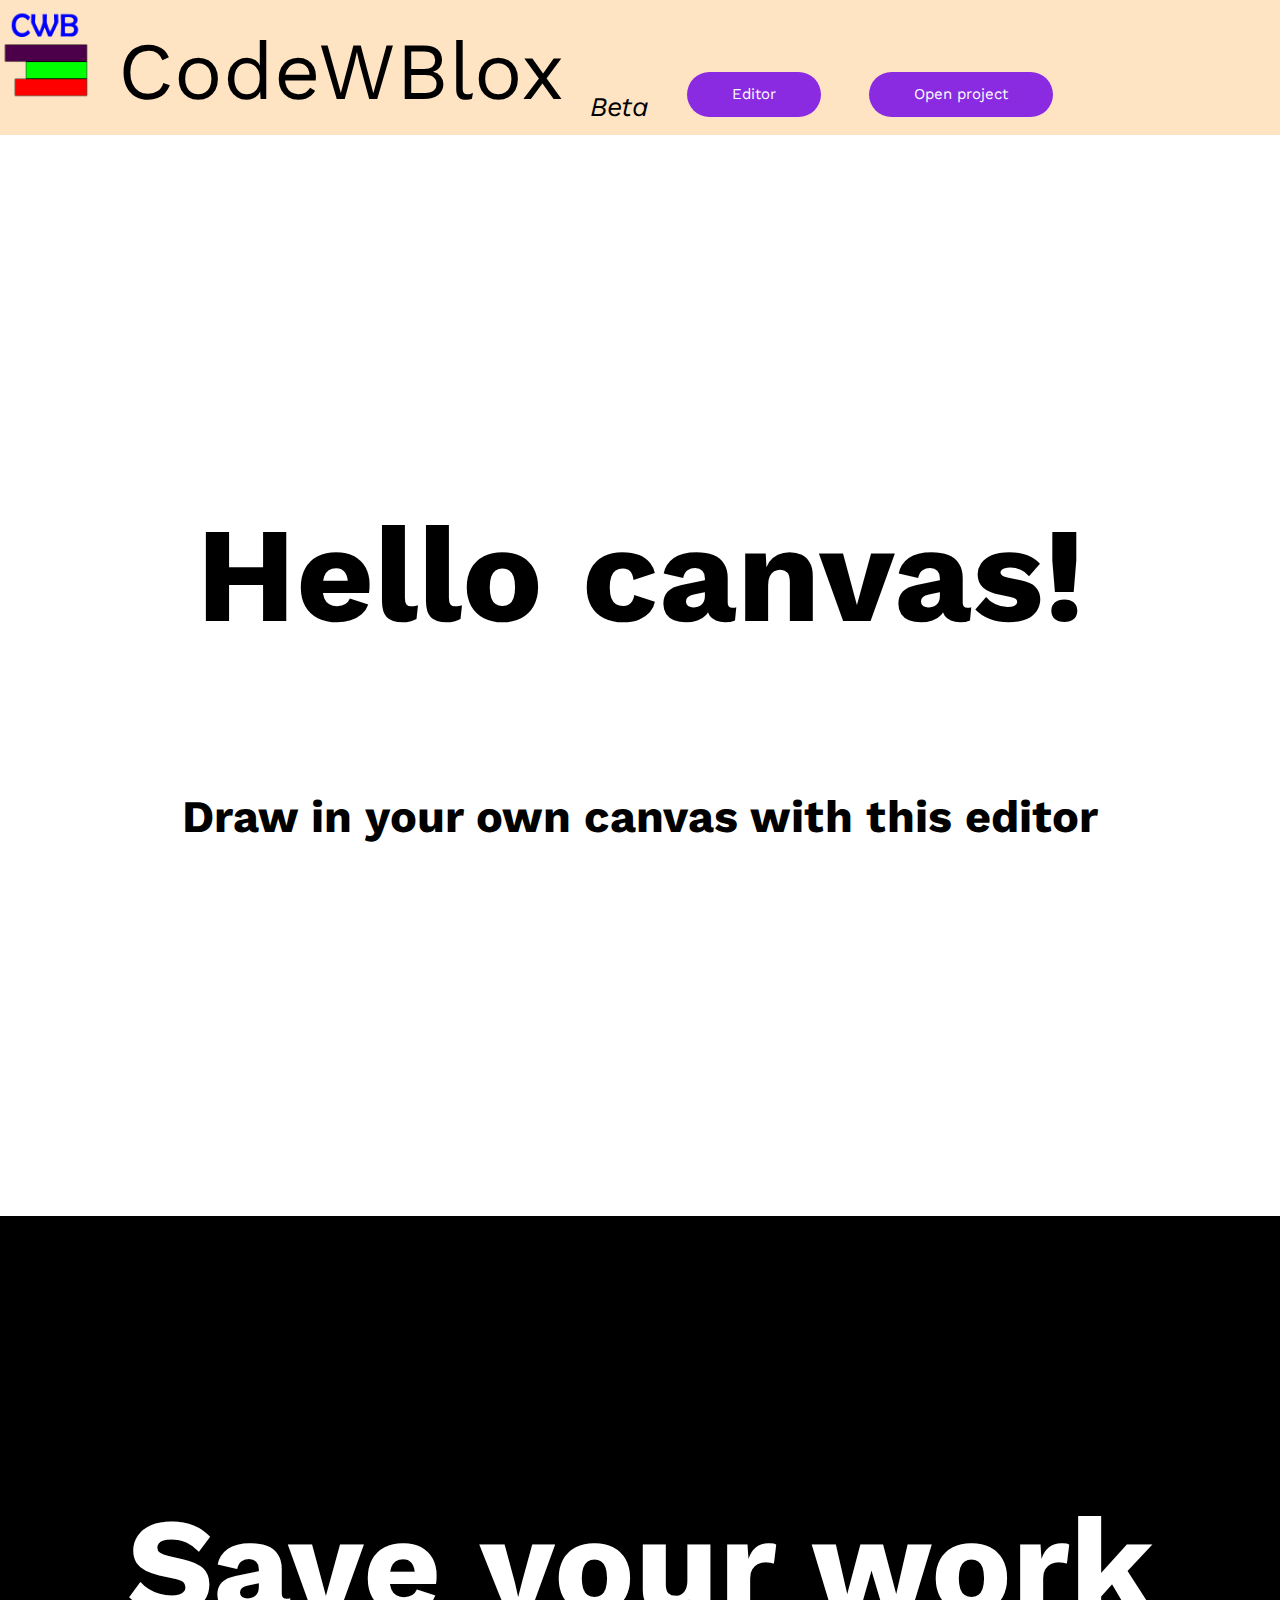
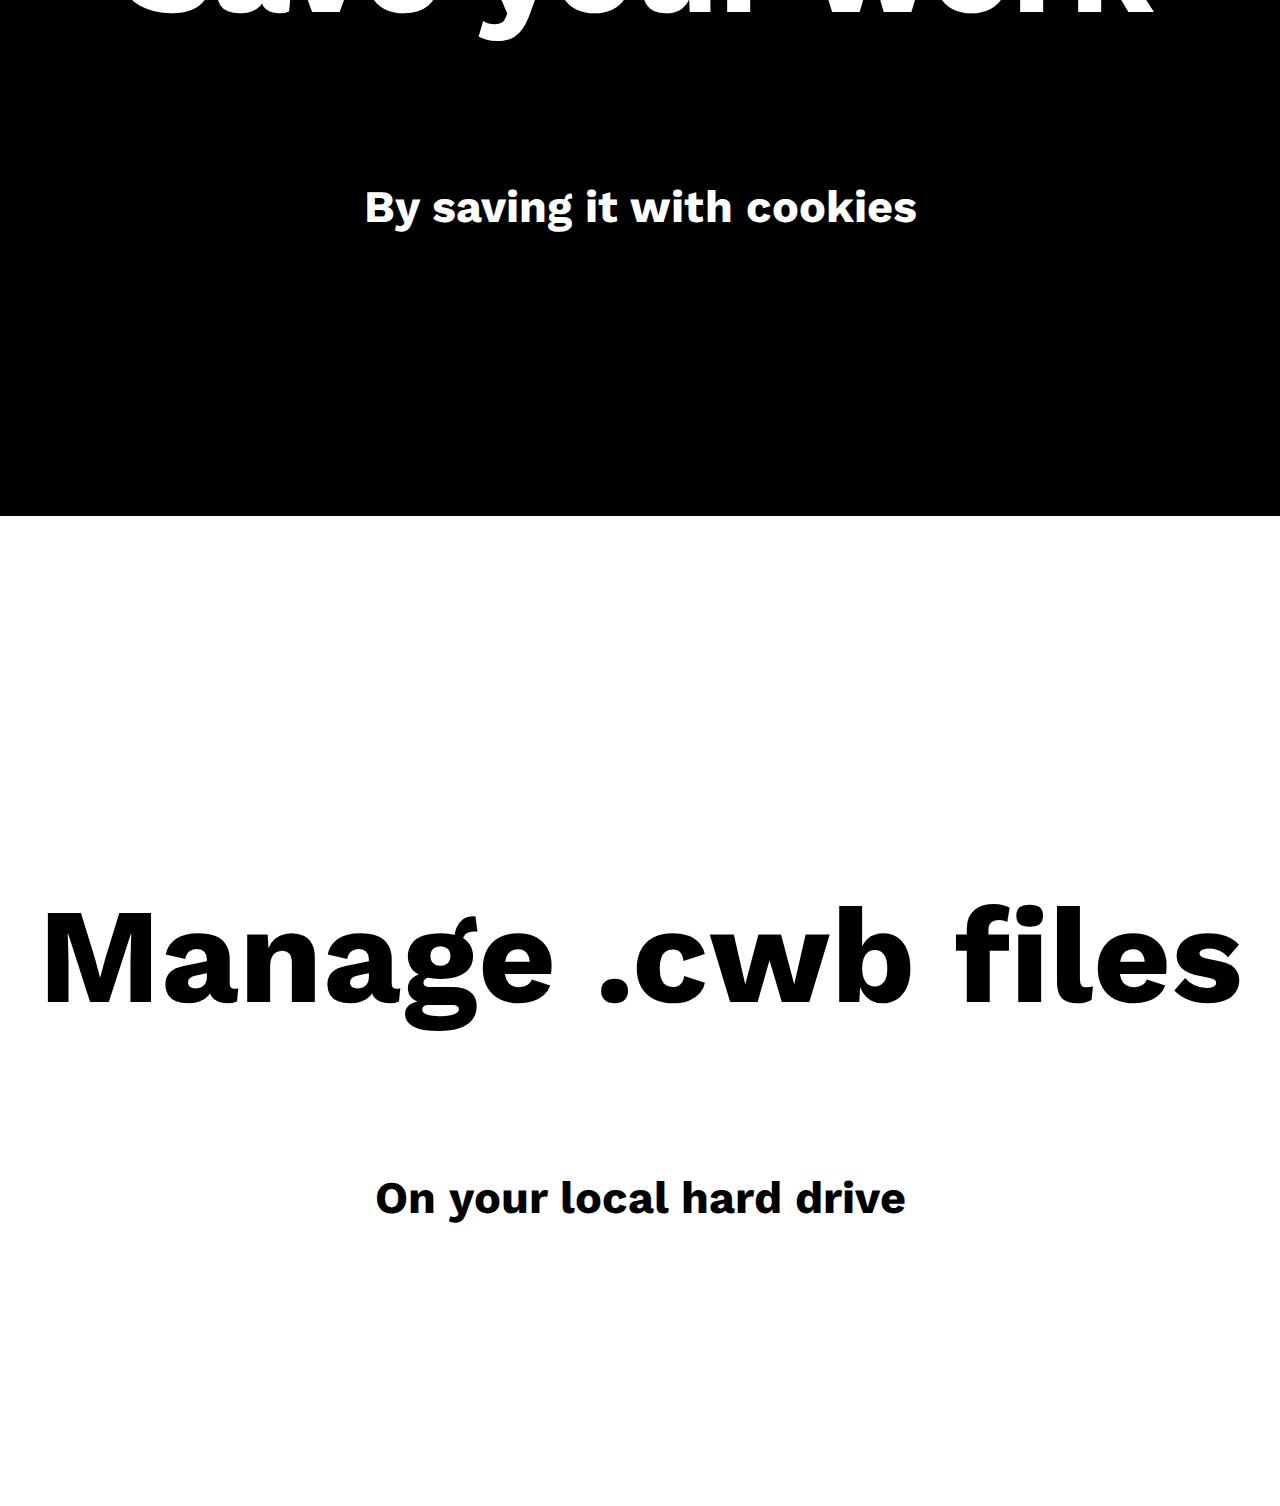
<file: index.html>
<!DOCTYPE html>
<html>
<head>
	<meta charset="utf-8">
	<meta name="viewport" content="width=device-width, initial-scale=1">
	<title>CodeWBlox - Draw on canvas!</title>
	<link rel="icon" type="image/png" href="assets/codewblox-logo.png">
	<link rel="stylesheet" type="text/css" href="assets/style.css">
	<link rel="stylesheet" type="text/css" href="home.css">
</head>
<body>
	<div id="top">
		<a href="../index.html">
			<img src="assets/codewblox-logo.png" id="logo">
			CodeWBlox
			<sub>Beta</sub>
		</a>
		<a href="editor"><button>Editor</button></a>
		<a href="open-project"><button>Open project</button></a>
	</div>
	<div class="big">
		<h1>Hello canvas!</h1>
		<a href="editor"><h2>Draw in your own canvas with this editor</h2></a>
	</div>
	<div class="big">
		<h1>Save your work</h1>
		<a href="open-project"><h2>By saving it with cookies</h2></a>
	</div>
	<div class="big">
		<h1>Manage .cwb files</h1>
		<h2>On your local hard drive</h2>
	</div>
</body>
</html>
</file>
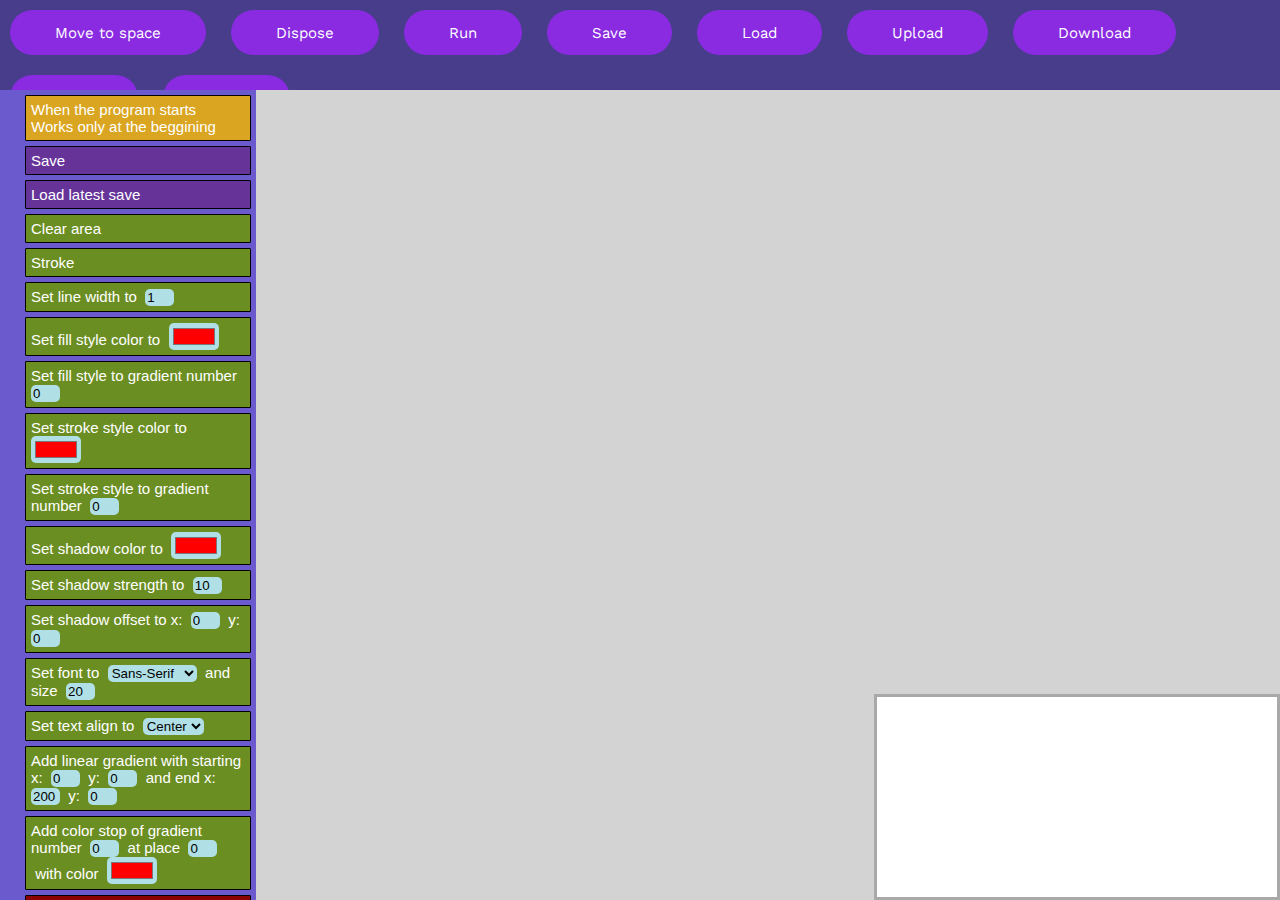
<file: editor/index.html>
<!DOCTYPE html>
<html>
<head>
	<meta charset="utf-8">
	<meta name="viewport" content="width=device-width, initial-scale=1">
	<title>CodeWBlox Editor</title>
	<link rel="stylesheet" type="text/css" href="editor.css">
	<link rel="stylesheet" type="text/css" href="../assets/style.css">
	<script type="text/javascript" src="editor.js"></script>
	<script type="text/javascript" src="../assets/lib.js"></script>
	<link rel="icon" type="image/png" href="../assets/codewblox-logo.png">
</head>
<body>
	<div id="toolbar">
		<button onclick="moveBlockToSpace()">Move to space</button>
		<button onclick="disposeBlock()">Dispose</button>
		<button onclick="runProgram()">Run</button>
		<button onclick="saveCode()">Save</button>
		<button onclick="loadCode()">Load</button>
		<button onclick="uploadCode()">Upload</button>
		<button onclick="downloadCode()">Download</button>
		<button onclick="undoChanges()">Undo</button>
		<button onclick="redoChanges()">Redo</button>
	</div>
	<div id="blocks"></div>
	<div id="space"></div>
	<canvas id="preview" draggable ondblclick="this.requestFullscreen()"></canvas>
	<span id="unsavedChanges">Unsaved changes</span>
</body>
<templates name="blocks">
	<!-- events -->
	<template>
		<div class="block event" name="start">
			When the program starts<br>Works only at the beggining
		</div>
	</template>
	<!-- save-load blocks-->
	<template>
		<div class="block save-load" code="canvas.save();">
			Save
		</div>
	</template>
	<template>
		<div class="block save-load" code="canvas.restore();">
			Load latest save
		</div>
	</template>
	<!-- canvas related blocks -->
	<template>
		<div class="block canvas" code="canvas.clearRect(0, 0, 10000, 10000);">
			Clear area
		</div>
	</template>
	<template>
		<div class="block canvas" code="canvas.stroke();">
			Stroke
		</div>
	</template>
	<template>
		<div class="block canvas" code="canvas.lineWidth = valueOfNum('width')">
			Set line width to&nbsp;
			<input type="number" name="number" step="any" value="1">
		</div>
	</template>
	<template>
		<div class="block canvas" code="canvas.fillStyle = valueOf('color');">
			Set fill style color to&nbsp;
			<input type="color" name="color" value="#FF0000">
		</div>
	</template>
	<template>
		<div class="block canvas" code="canvas.fillStyle = gradients[valueOfNum('gradientIndex')];">
			Set fill style to gradient number&nbsp;
			<input type="number" name="gradientIndex" step="1" min="0" value="0">
		</div>
	</template>
	<template>
		<div class="block canvas" code="canvas.strokeStyle = valueOf('color');">
			Set stroke style color to&nbsp;
			<input type="color" name="color" value="#FF0000">
		</div>
	</template>
	<template>
		<div class="block canvas" code="canvas.strokeStyle = gradients[valueOfNum('gradientIndex')];">
			Set stroke style to gradient number&nbsp;
			<input type="number" name="gradientIndex" step="1" min="0" value="0">
		</div>
	</template>
	<template>
		<div class="block canvas" code="canvas.shadowColor = valueOf('color');">
			Set shadow color to&nbsp;
			<input type="color" name="color" value="#FF0000">
		</div>
	</template>
	<template>
		<div class="block canvas" code="canvas.shadowBlur = valueOfNum('strength');">
			Set shadow strength to&nbsp;
			<input type="number" name="strength" value="10" min="0" step="any">
		</div>
	</template>
	<template>
		<div class="block canvas" code="canvas.shadowOffsetX = valueOfNum('x'); canvas.shadowOffsetY = valueOfNum('y');">
			Set shadow offset to x:&nbsp;
			<input type="number" name="x" value="0" step="any">
			&nbsp;y:&nbsp;
			<input type="number" name="y" value="0" step="any">
		</div>
	</template>
	<template>
		<div class="block canvas" code="canvas.font = valueOfNum('size') + 'px ' + valueOfSelect('font');">
			Set font to&nbsp;
			<select name="font">
				<option>Sans-Serif</option>
				<option>Serif</option>
				<option>Monospace</option>
				<option>Courier</option>
				<option>Fantasy</option>
				<option>Cursive</option>
			</select>
			&nbsp;and size&nbsp;
			<input type="number" name="size" step="any" min="0" value="20">
		</div>
	</template>
	<template>
		<div class="block canvas" code="canvas.textAlign = valueOfSelect('textAlign');">
			Set text align to&nbsp;
			<select name="textAlign">
				<option value="left">Left</option>
				<option value="center" selected>Center</option>
				<option value="right">Right</option>
				<option value="justify">Justify</option>
			</select>
		</div>
	</template>
	<template>
		<div class="block canvas" code="gradients.push(canvas.createLinearGradient(
			valueOfNum('startX'),
			valueOfNum('startY'),
			valueOfNum('endX'),
			valueOfNum('endY')));">
			Add linear gradient with starting x:&nbsp;
			<input type="number" name="startX" step="any" value="0">
			&nbsp;y:&nbsp;
			<input type="number" name="startY" step="any" value="0">
			&nbsp;and end x:&nbsp;
			<input type="number" name="endX" step="any" value="200">
			&nbsp;y:&nbsp;
			<input type="number" name="endY" step="any" value="0">
		</div>
	</template>
	<template>
		<div class="block canvas" code="gradients[valueOfNum('gradientIndex')].addColorStop(valueOfNum('place'), valueOf('color'));">
			Add color stop of gradient number&nbsp;
			<input type="number" name="gradientIndex" step="1" min="0" value="0">
			&nbsp;at place&nbsp;
			<input type="number" name="place" step="any" min="0" max="1" value="0">
			&nbsp;with color&nbsp;
			<input type="color" name="color" value="#FF0000">
		</div>
	</template>
	<!-- draw related blocks -->
	<template>
		<div class="block draw" code="canvas.moveTo(valueOfNum('x'), valueOfNum('y'));">
			Set drawing point to x:&nbsp;
			<input type="number" name="x" step="any" value="0">
			&nbsp;y:&nbsp;
			<input type="number" name="y" step="any" value="0">
		</div>
	</template>
	<template>
		<div class="block draw" code="canvas.lineTo(valueOfNum('x'), valueOfNum('y'));">
			Draw a line to x:&nbsp;
			<input type="number" name="x" step="any" value="100">
			&nbsp;y:&nbsp;
			<input type="number" name="y" step="any" value="100">
		</div>
	</template>
	<template>
		<div class="block draw" code="canvas.fillRect(valueOfNum('x'), valueOfNum('y'), valueOfNum('w'), valueOfNum('h'));">
			Fill rectangle from x:&nbsp;
			<input type="number" name="x" step="any" value="0">
			&nbsp;y:&nbsp;
			<input type="number" name="y" step="any" value="0">
			&nbsp;width:&nbsp;
			<input type="number" name="w" step="any" value="100">
			&nbsp;height:&nbsp;
			<input type="number" name="h" step="any" value="100">
		</div>
	</template>
	<template>
		<div class="block draw" code="canvas.strokeRect(valueOfNum('x'), valueOfNum('y'), valueOfNum('w'), valueOfNum('h'));">
			Carve rectangle from x:&nbsp;
			<input type="number" name="x" step="any" value="0">
			&nbsp;y:&nbsp;
			<input type="number" name="y" step="any" value="0">
			&nbsp;width:&nbsp;
			<input type="number" name="w" step="any" value="100">
			&nbsp;height:&nbsp;
			<input type="number" name="h" step="any" value="100">
		</div>
	</template>
	<template>
		<div class="block draw" code="canvas.arc(valueOfNum('x'), valueOfNum('y'), valueOfNum('radius'), 0, 2 * Math.PI);">
			Draw a circle on x:&nbsp;
			<input type="number" name="x" step="any" value="100">
			&nbsp;y:&nbsp;
			<input type="number" name="y" step="any" value="100">
			&nbsp;with radius&nbsp;
			<input type="number" name="radius" step="any" value="50">
		</div>
	</template>
	<template>
		<div class="block draw" code="canvas.strokeText(valueOf('text'), valueOfNum('x'), valueOfNum('y'));">
			Carve text at x:&nbsp;
			<input type="number" name="x" value="10" step="any">
			&nbsp;y:&nbsp;
			<input type="number" name="y" value="50" step="any">
			&nbsp;text:&nbsp;
			<input type="text" name="text" value="Hello world!">
		</div>
	</template>
	<template>
		<div class="block draw" code="canvas.fillText(valueOf('text'), valueOfNum('x'), valueOfNum('y'));">
			Fill text at x:&nbsp;
			<input type="number" name="x" value="10" step="any">
			&nbsp;y:&nbsp;
			<input type="number" name="y" value="50" step="any">
			&nbsp;text:&nbsp;
			<input type="text" name="text" value="Hello world!">
		</div>
	</template>
	<template>
		<div class="block draw" code="
			var image = document.createElement('img');
			image.src = valueOf('image');
			image.width = valueOfNum('w');
			image.height = valueOfNum('h');
			canvas.drawImage(image, valueOfNum('x'), valueOfNum('y'));
		">
			Paste image with url:&nbsp;
			<input type="url" name="image" placeholder="https://example.com/image.png">
			&nbsp;width:&nbsp;
			<input type="number" name="w" step="any" min="0" value="100">
			&nbsp;height:&nbsp;
			<input type="number" name="h" step="any" min="0" value="100">
			&nbsp;x:&nbsp;
			<input type="number" name="x" step="any" min="0" value="100">
			&nbsp;y:&nbsp;
			<input type="number" name="y" step="any" min="0" value="100">
		</div>
	</template>
	<!-- program flow blocks -->
	<template>
		<div class="block flow" code="setTimeout(function(){runSnippet(thisBlock);}, valueOfNum('seconds') * 1000);">
			Wait&nbsp;
			<input type="number" name="seconds" step="any" value="1">
			&nbsp;seconds to do:
		</div>
	</template>
	<template>
		<div class="block flow" code="intervals.push(setInterval(function(){runSnippet(thisBlock);}, valueOfNum('seconds') * 1000));">
			Add interval:
			<br>
			Every&nbsp;
			<input type="number" name="seconds" step="any" value="1">
			&nbsp;seconds do:
		</div>
	</template>
	<template>
		<div class="block flow" code="while (intervals.length > 0) {clearInterval(intervals[0]); intervals.unshift();}">
			Clear all intervals
		</div>
	</template>
</templates>
</html>
</file>
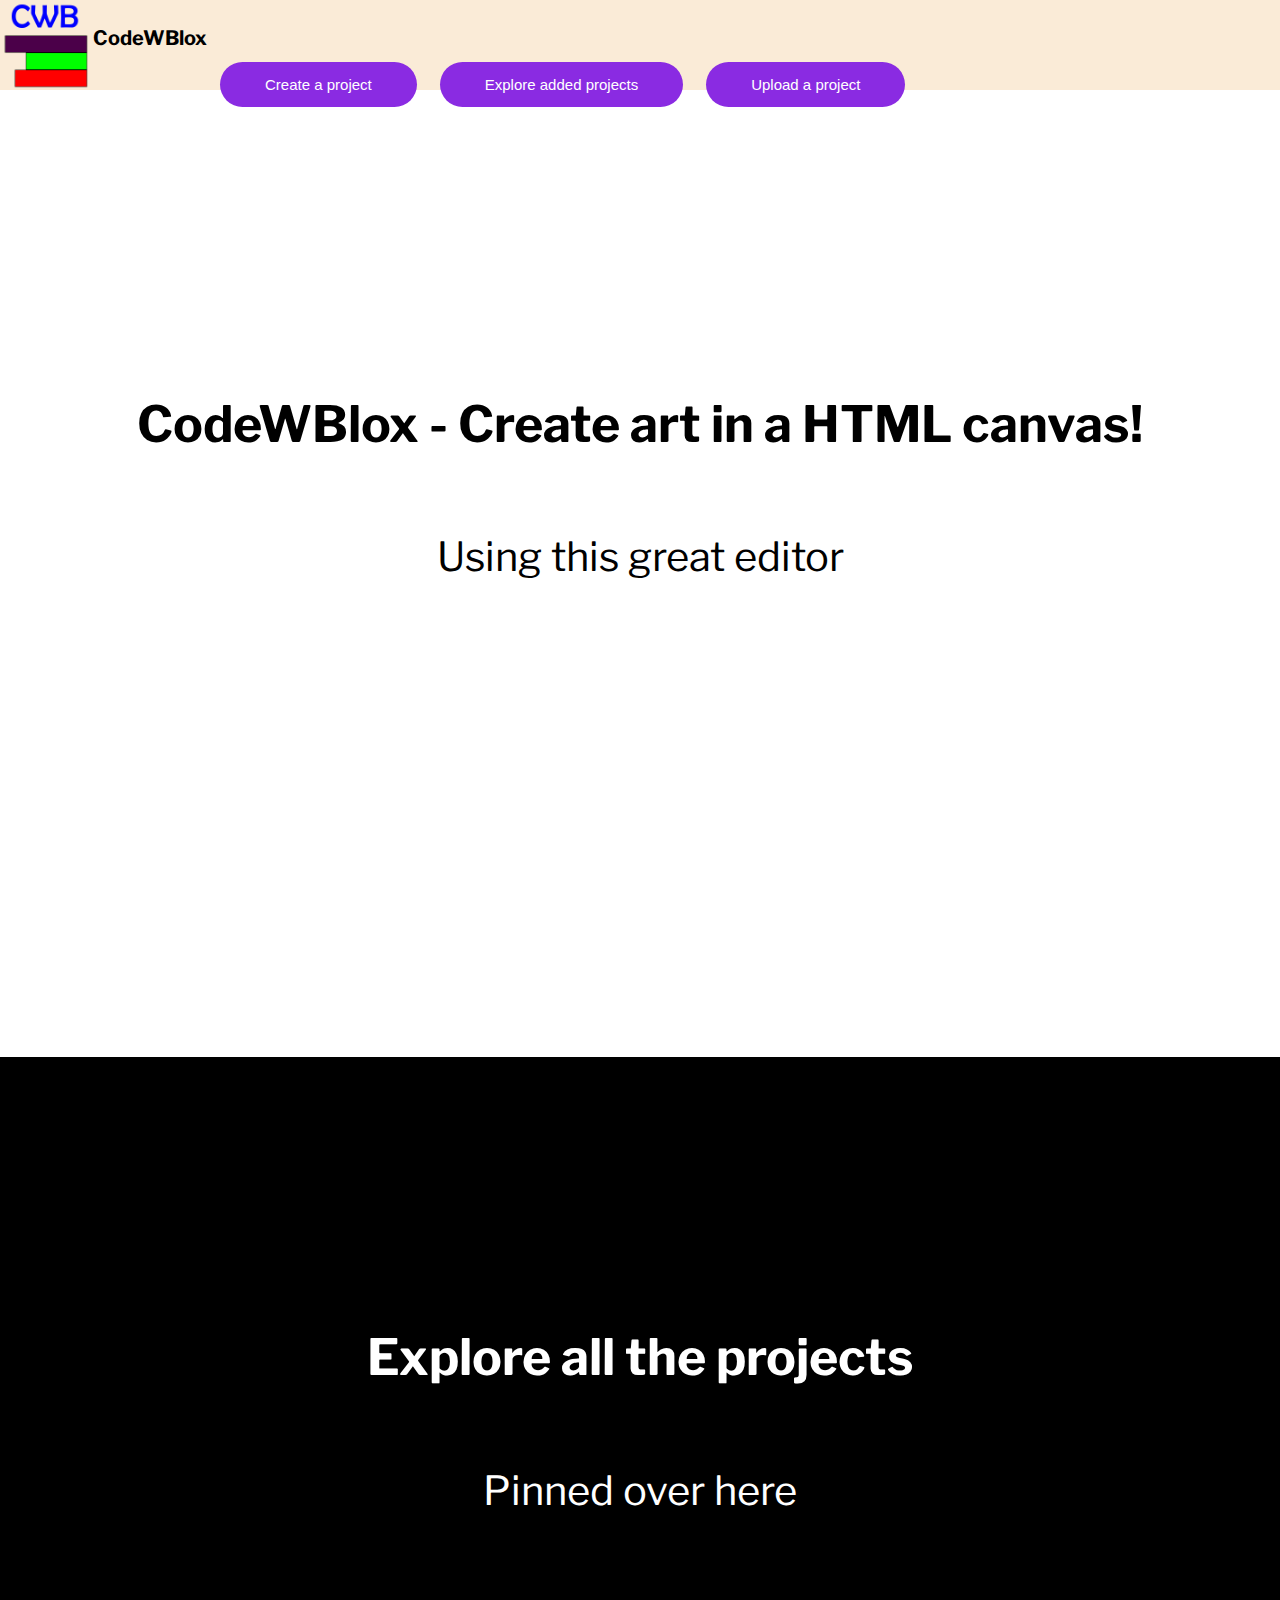
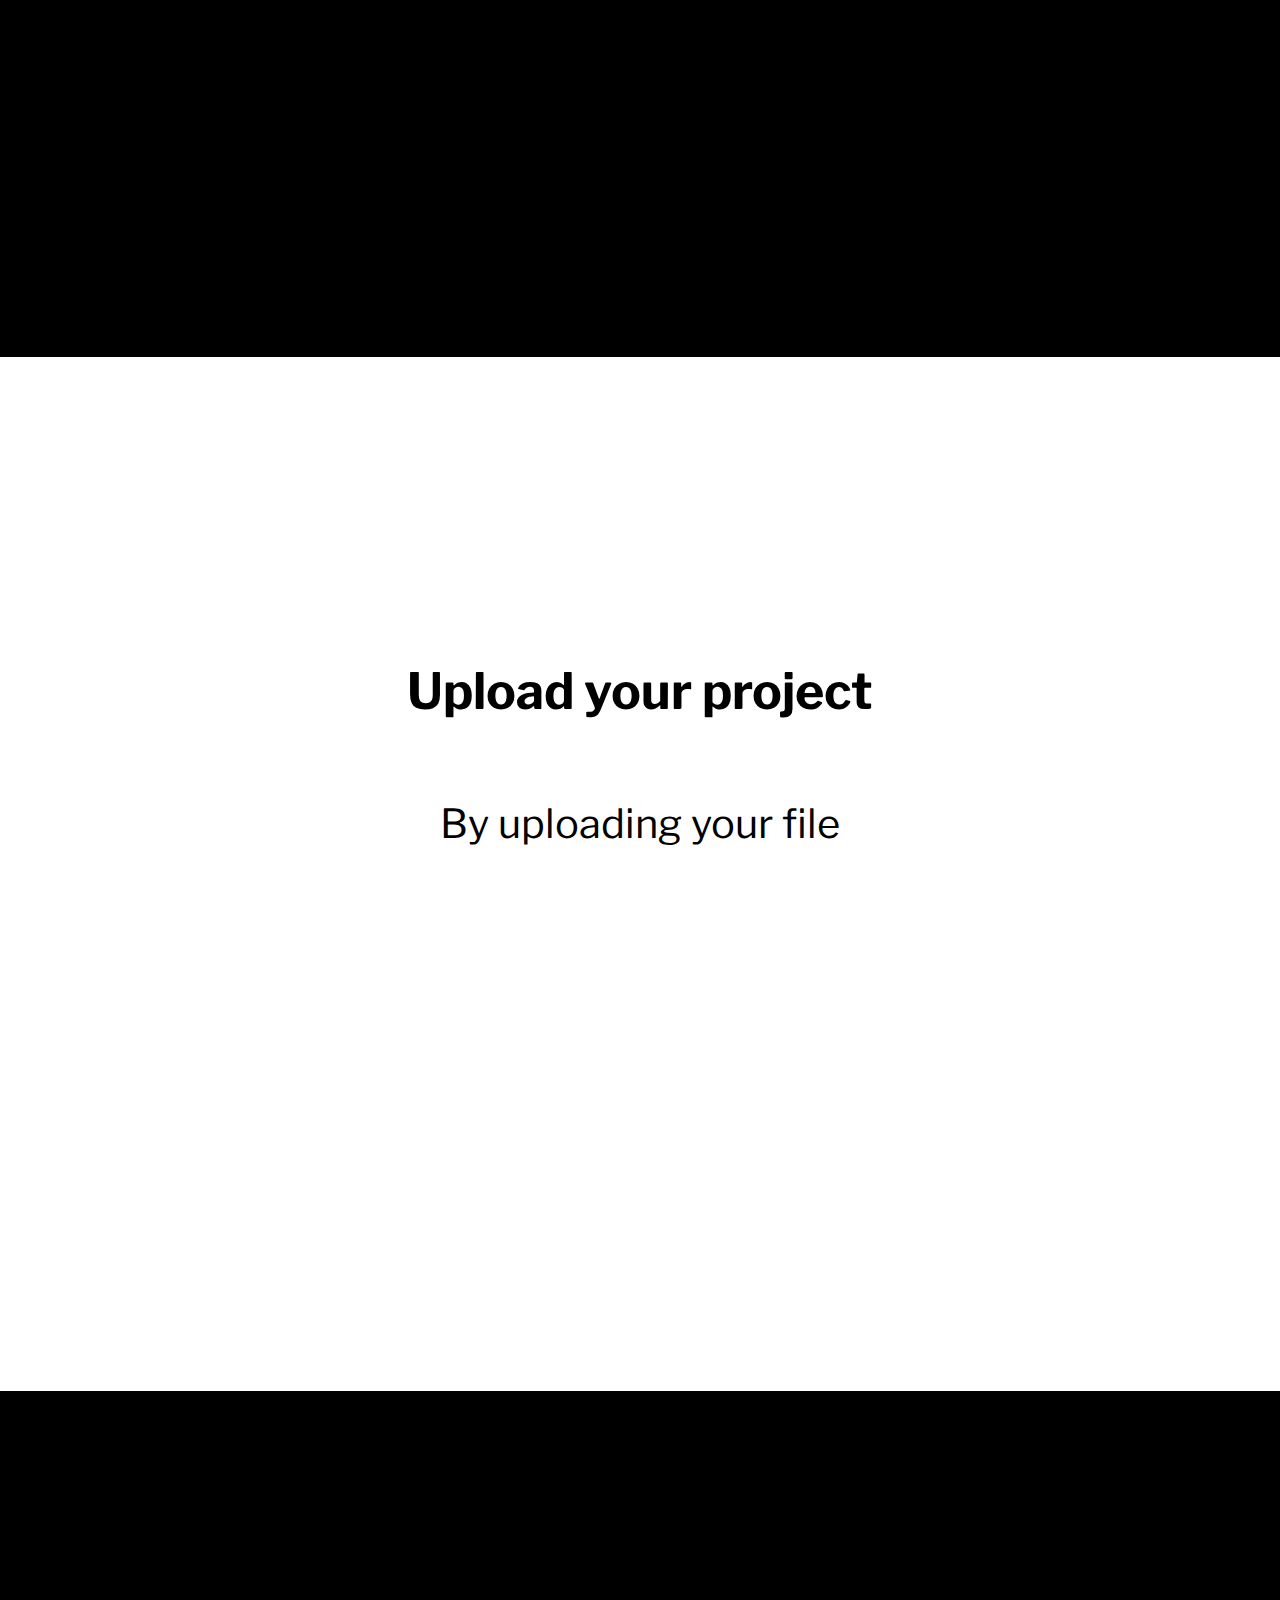
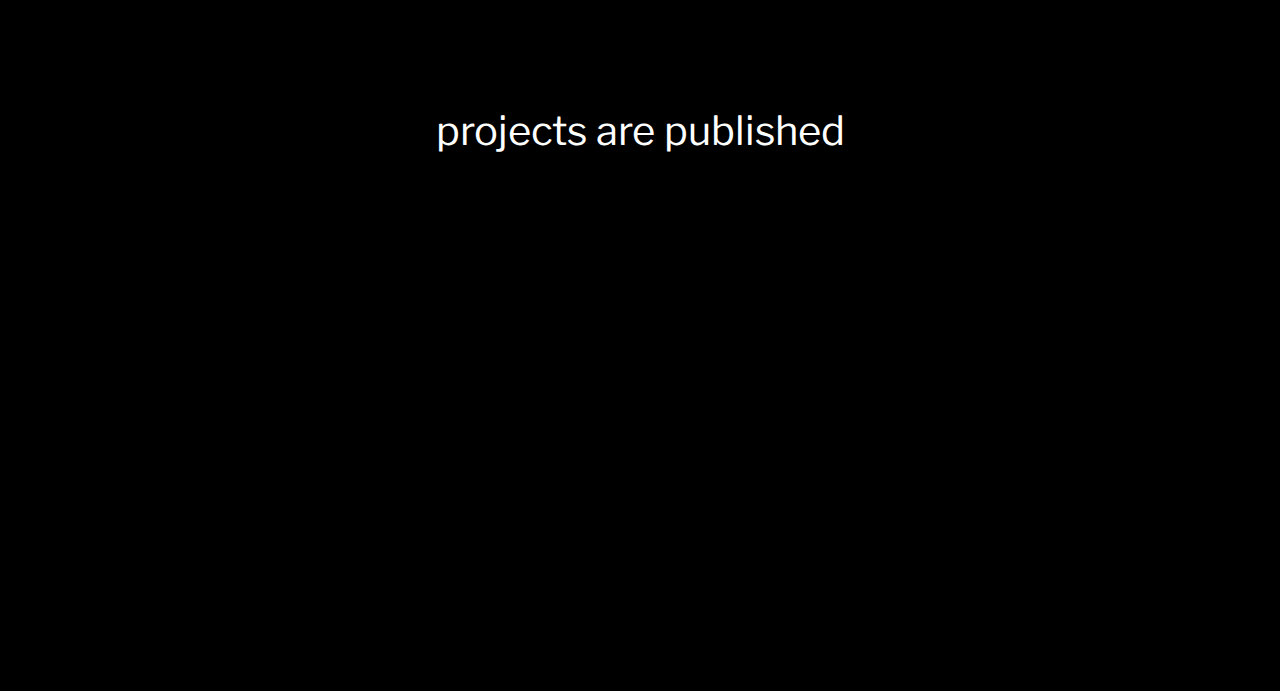
<file: legacy/index.html>
<!DOCTYPE html>
<html>
<head>
	<meta charset="utf-8">
	<meta name="viewport" content="width=device-width, initial-scale=1">
	<title>CodeWBlox - Draw on canvas!</title>
	<link rel="stylesheet" type="text/css" href="universal-styles.css">
	<link rel="stylesheet" type="text/css" href="home-styles.css">
	<script type="text/javascript" src="lib.js"></script>
	<script type="text/javascript">
		window.onload = function() {
			const projects = NumberOfProjectsOnSite();
			var i = projects - 1500;
			if (i < 0) i = 0;
			var intrvl = setInterval(function() {
				document.getElementById("numberOfProjects").innerText = i++;
				if (i == projects) clearInterval(intrvl);
			}, 2);
		}
	</script>
	<link rel="icon" type="image/png" href="codewblox-logo.png">
</head>
<body>
	<div id="top-bar">
		<a href="index.html" class="hidden">
			<img src="codewblox-logo.png" id="logo">
			<span id="name">CodeWBlox</span>
		</a>
		<a href="projects/editor.html"><button>Create a project</button></a>
		<a href="projects/all.html"><button>Explore added projects</button></a>
		<a href="projects/upload.html"><button>Upload a project</button></a>
	</div>
	<div class="big">
		<h1>CodeWBlox - Create art in a HTML canvas!</h1>
		<h2><a href="projects/editor.html" class="hidden">Using this great editor</a></h2>
	</div>
	<div class="big inverted">
		<h1>Explore all the projects</h1>
		<h2><a href="projects/all.html" class="hidden">Pinned over here</a></h2>
	</div>
	<div class="big">
		<h1>Upload your project</h1>
		<h2><a href="projects/upload.html" class="hidden">By uploading your file</a></h2>
	</div>
	<div class="big inverted">
		<h1 id="numberOfProjects" style="font-size: 150px;"></h1>
		<h2>projects are published</h2>
	</div>
</body>
</html>
</file>
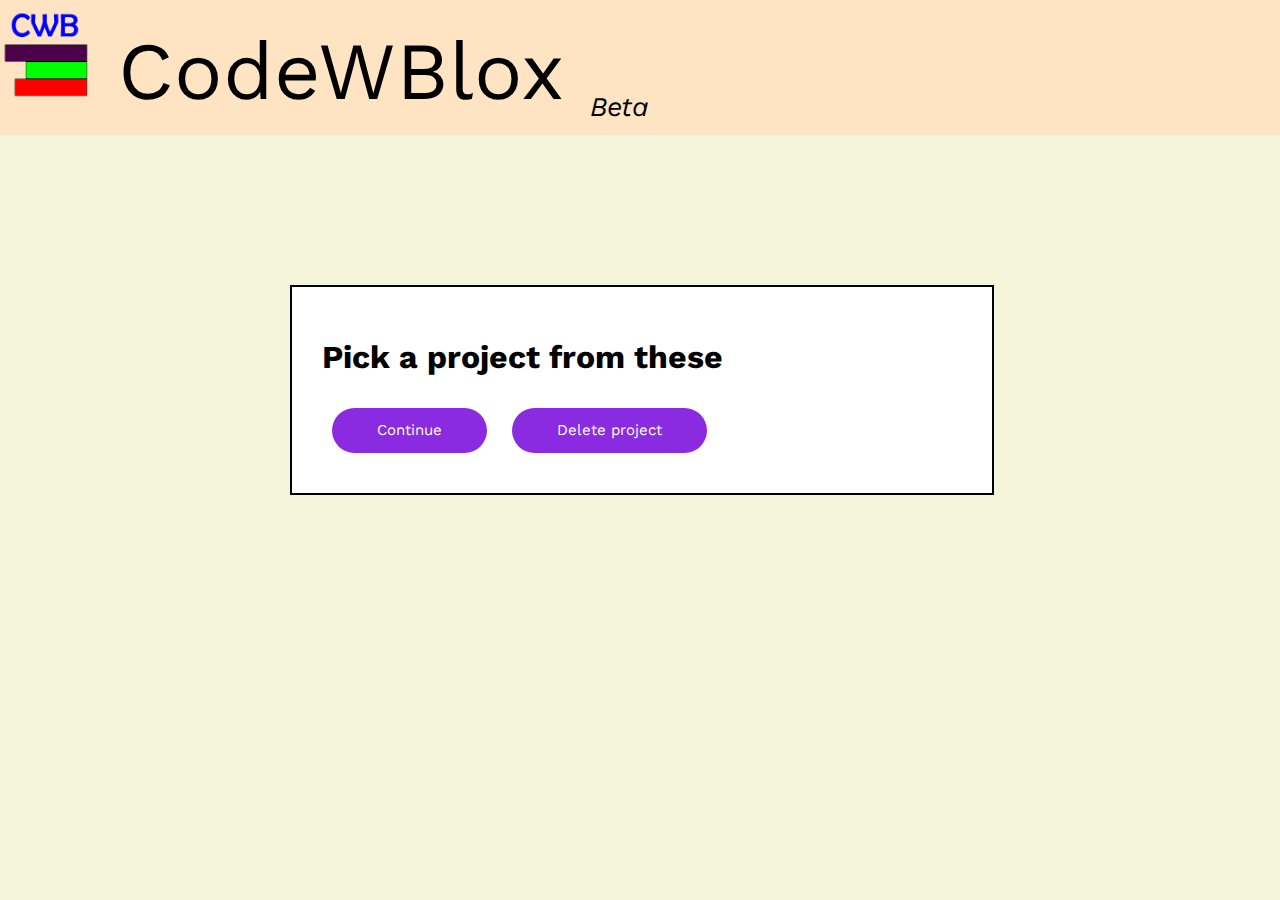
<file: open-project/index.html>
<!DOCTYPE html>
<html>
<head>
	<meta charset="utf-8">
	<meta name="viewport" content="width=device-width, initial-scale=1">
	<title>Open Project - CodeWBlox</title>
	<link rel="icon" type="image/png" href="../assets/codewblox-logo.png">
	<link rel="stylesheet" type="text/css" href="../assets/style.css">
	<script type="text/javascript" src="../assets/lib.js"></script>
	<script type="text/javascript" src="main.js"></script>
</head>
<body class="form">
	<div id="top">
		<a href="../index.html">
			<img src="../assets/codewblox-logo.png" id="logo">
			CodeWBlox
			<sub>Beta</sub>
		</a>
	</div>
	<div id="form">
		<h1>Pick a project from these</h1>
		<div id="radios"></div>
		<button onclick="loadCode()">Continue</button>
		<button onclick="deleteProj()">Delete project</button>
	</div>
</body>
</html>
</file>
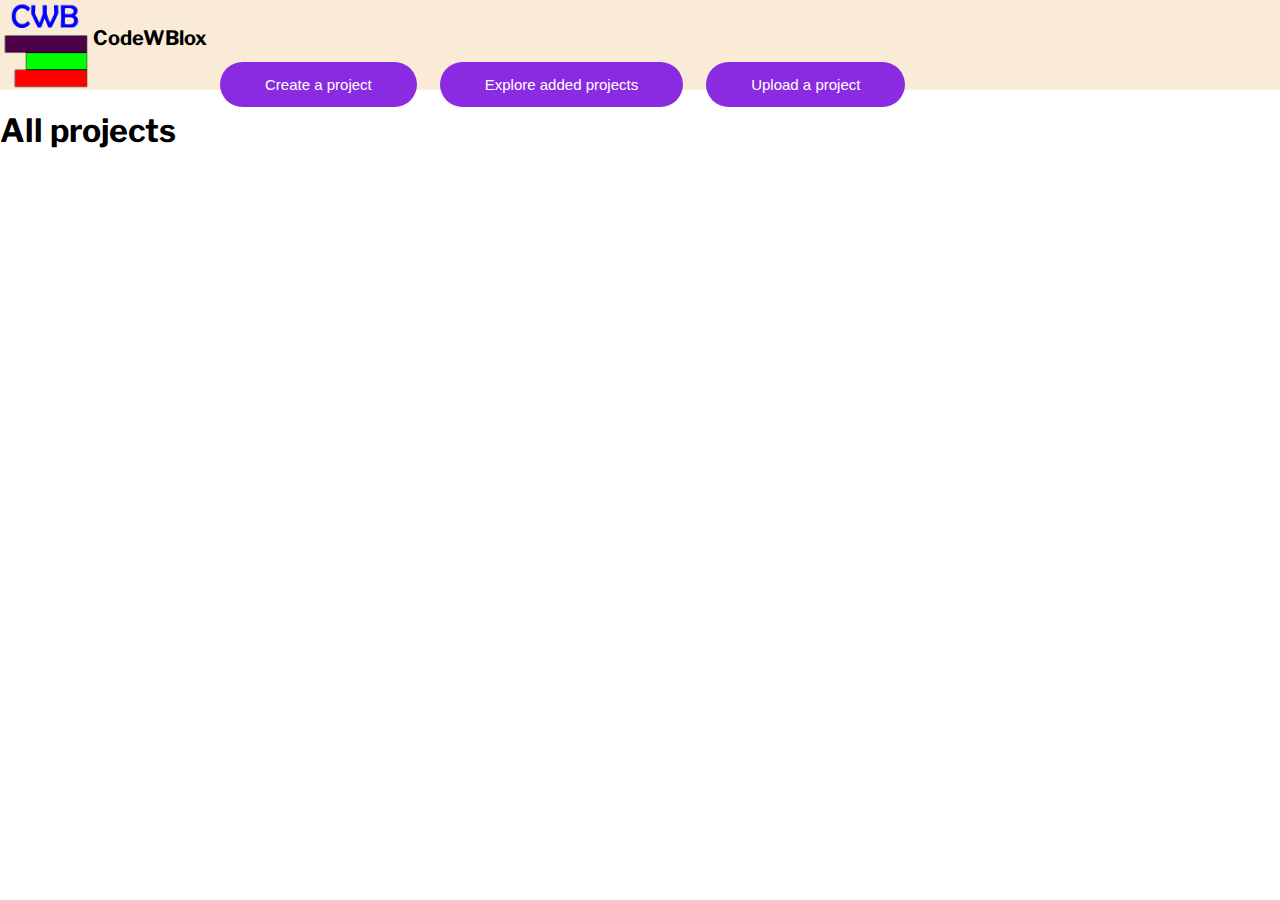
<file: projects/all.html>
<!DOCTYPE html>
<html>
<head>
	<meta charset="utf-8">
	<meta name="viewport" content="width=device-width, initial-scale=1">
	<title>CodeWBlox - All projects</title>
	<script type="text/javascript" src="../lib.js"></script>
	<link rel="stylesheet" type="text/css" href="../universal-styles.css">
	<script type="text/javascript" src="all.js"></script>
	<script type="text/javascript" src="../lib.js"></script>
</head>
<body>
	<div id="top-bar">
		<a href="../index.html" class="hidden">
			<img src="../codewblox-logo.png" id="logo">
			<span id="name">CodeWBlox</span>
		</a>
		<a href="editor.html"><button>Create a project</button></a>
		<a href="all.html"><button>Explore added projects</button></a>
		<a href="upload.html"><button>Upload a project</button></a>
	</div>
	<h1>All projects</h1>
	<ul id="projects">
		Loading...
	</ul>
</body>
</html>
</file>
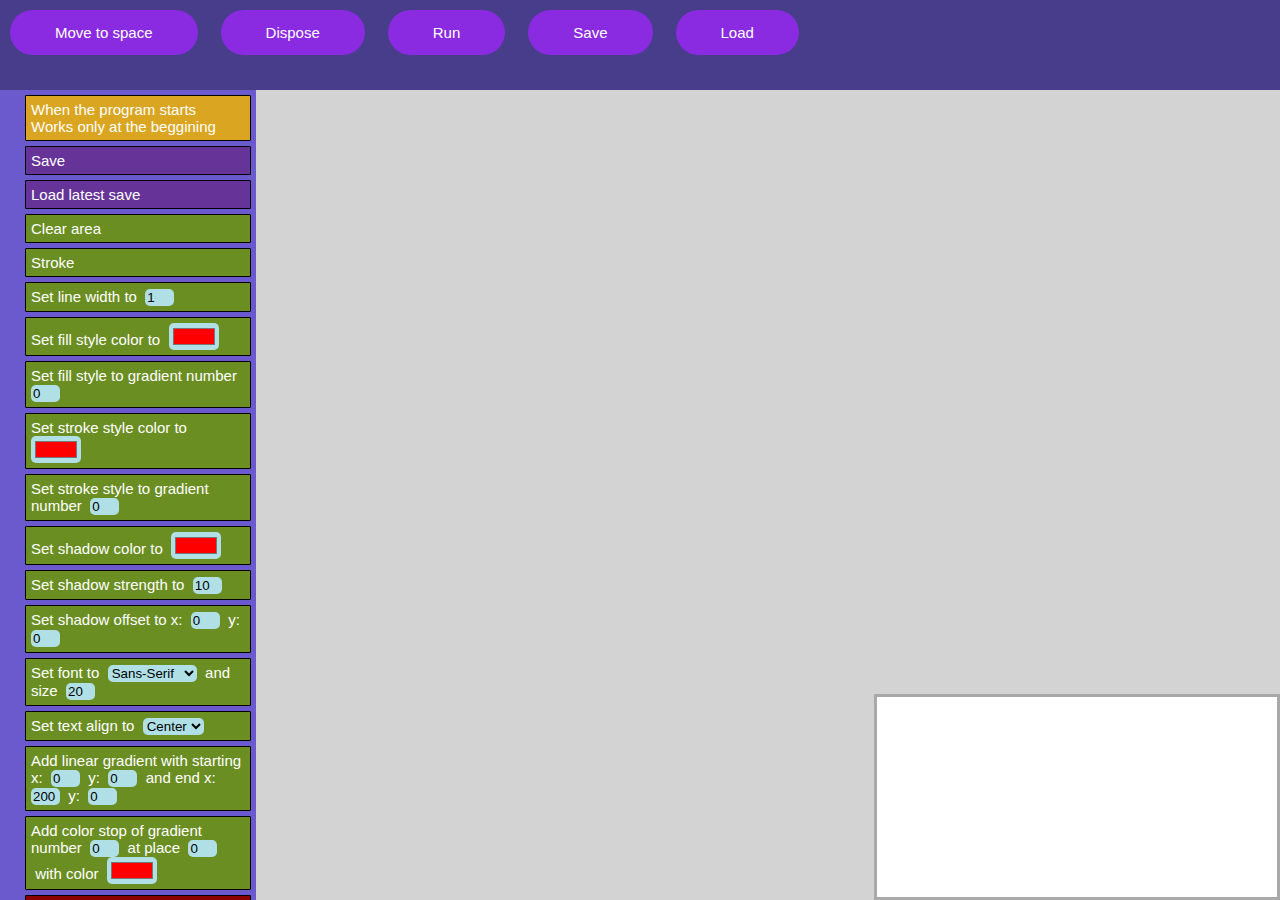
<file: projects/editor.html>
<!DOCTYPE html>
<html>
<head>
	<meta charset="utf-8">
	<meta name="viewport" content="width=device-width, initial-scale=1">
	<title>CodeWBlox Editor</title>
	<link rel="stylesheet" type="text/css" href="editor.css">
	<link rel="stylesheet" type="text/css" href="../universal-styles.css">
	<script type="text/javascript" src="editor.js"></script>
	<script type="text/javascript" src="../lib.js"></script>
	<link rel="icon" type="image/png" href="../codewblox-logo.png">
</head>
<body>
	<div id="toolbar">
		<button onclick="moveBlockToSpace()">Move to space</button>
		<button onclick="disposeBlock()">Dispose</button>
		<button onclick="runProgram()">Run</button>
		<button onclick="saveCode()">Save</button>
		<button onclick="loadCode()">Load</button>
	</div>
	<div id="blocks"></div>
	<div id="space"></div>
	<canvas id="preview" draggable ondblclick="this.requestFullscreen()"></canvas>
</body>
<templates name="blocks">
	<!-- events -->
	<template>
		<div class="block event" name="start">
			When the program starts<br>Works only at the beggining
		</div>
	</template>
	<!-- save-load blocks-->
	<template>
		<div class="block save-load" code="canvas.save();">
			Save
		</div>
	</template>
	<template>
		<div class="block save-load" code="canvas.restore();">
			Load latest save
		</div>
	</template>
	<!-- canvas related blocks -->
	<template>
		<div class="block canvas" code="canvas.clearRect(0, 0, 10000, 10000);">
			Clear area
		</div>
	</template>
	<template>
		<div class="block canvas" code="canvas.stroke();">
			Stroke
		</div>
	</template>
	<template>
		<div class="block canvas" code="canvas.lineWidth = valueOfNum('width')">
			Set line width to&nbsp;
			<input type="number" name="number" step="any" value="1">
		</div>
	</template>
	<template>
		<div class="block canvas" code="canvas.fillStyle = valueOf('color');">
			Set fill style color to&nbsp;
			<input type="color" name="color" value="#FF0000">
		</div>
	</template>
	<template>
		<div class="block canvas" code="canvas.fillStyle = gradients[valueOfNum('gradientIndex')];">
			Set fill style to gradient number&nbsp;
			<input type="number" name="gradientIndex" step="1" min="0" value="0">
		</div>
	</template>
	<template>
		<div class="block canvas" code="canvas.strokeStyle = valueOf('color');">
			Set stroke style color to&nbsp;
			<input type="color" name="color" value="#FF0000">
		</div>
	</template>
	<template>
		<div class="block canvas" code="canvas.strokeStyle = gradients[valueOfNum('gradientIndex')];">
			Set stroke style to gradient number&nbsp;
			<input type="number" name="gradientIndex" step="1" min="0" value="0">
		</div>
	</template>
	<template>
		<div class="block canvas" code="canvas.shadowColor = valueOf('color');">
			Set shadow color to&nbsp;
			<input type="color" name="color" value="#FF0000">
		</div>
	</template>
	<template>
		<div class="block canvas" code="canvas.shadowBlur = valueOfNum('strength');">
			Set shadow strength to&nbsp;
			<input type="number" name="strength" value="10" min="0" step="any">
		</div>
	</template>
	<template>
		<div class="block canvas" code="canvas.shadowOffsetX = valueOfNum('x'); canvas.shadowOffsetY = valueOfNum('y');">
			Set shadow offset to x:&nbsp;
			<input type="number" name="x" value="0" step="any">
			&nbsp;y:&nbsp;
			<input type="number" name="y" value="0" step="any">
		</div>
	</template>
	<template>
		<div class="block canvas" code="canvas.font = valueOfNum('size') + 'px ' + valueOfSelect('font');">
			Set font to&nbsp;
			<select name="font">
				<option>Sans-Serif</option>
				<option>Serif</option>
				<option>Monospace</option>
				<option>Courier</option>
				<option>Fantasy</option>
				<option>Cursive</option>
			</select>
			&nbsp;and size&nbsp;
			<input type="number" name="size" step="any" min="0" value="20">
		</div>
	</template>
	<template>
		<div class="block canvas" code="canvas.textAlign = valueOfSelect('textAlign');">
			Set text align to&nbsp;
			<select name="textAlign">
				<option value="left">Left</option>
				<option value="center" selected>Center</option>
				<option value="right">Right</option>
				<option value="justify">Justify</option>
			</select>
		</div>
	</template>
	<template>
		<div class="block canvas" code="gradients.push(canvas.createLinearGradient(
			valueOfNum('startX'),
			valueOfNum('startY'),
			valueOfNum('endX'),
			valueOfNum('endY')));">
			Add linear gradient with starting x:&nbsp;
			<input type="number" name="startX" step="any" value="0">
			&nbsp;y:&nbsp;
			<input type="number" name="startY" step="any" value="0">
			&nbsp;and end x:&nbsp;
			<input type="number" name="endX" step="any" value="200">
			&nbsp;y:&nbsp;
			<input type="number" name="endY" step="any" value="0">
		</div>
	</template>
	<template>
		<div class="block canvas" code="gradients[valueOfNum('gradientIndex')].addColorStop(valueOfNum('place'), valueOf('color'));">
			Add color stop of gradient number&nbsp;
			<input type="number" name="gradientIndex" step="1" min="0" value="0">
			&nbsp;at place&nbsp;
			<input type="number" name="place" step="any" min="0" max="1" value="0">
			&nbsp;with color&nbsp;
			<input type="color" name="color" value="#FF0000">
		</div>
	</template>
	<!-- draw related blocks -->
	<template>
		<div class="block draw" code="canvas.moveTo(valueOfNum('x'), valueOfNum('y'));">
			Set drawing point to x:&nbsp;
			<input type="number" name="x" step="any" value="0">
			&nbsp;y:&nbsp;
			<input type="number" name="y" step="any" value="0">
		</div>
	</template>
	<template>
		<div class="block draw" code="canvas.lineTo(valueOfNum('x'), valueOfNum('y'));">
			Draw a line to x:&nbsp;
			<input type="number" name="x" step="any" value="100">
			&nbsp;y:&nbsp;
			<input type="number" name="y" step="any" value="100">
		</div>
	</template>
	<template>
		<div class="block draw" code="canvas.fillRect(valueOfNum('x'), valueOfNum('y'), valueOfNum('w'), valueOfNum('h'));">
			Fill rectangle from x:&nbsp;
			<input type="number" name="x" step="any" value="0">
			&nbsp;y:&nbsp;
			<input type="number" name="y" step="any" value="0">
			&nbsp;width:&nbsp;
			<input type="number" name="w" step="any" value="100">
			&nbsp;height:&nbsp;
			<input type="number" name="h" step="any" value="100">
		</div>
	</template>
	<template>
		<div class="block draw" code="canvas.strokeRect(valueOfNum('x'), valueOfNum('y'), valueOfNum('w'), valueOfNum('h'));">
			Carve rectangle from x:&nbsp;
			<input type="number" name="x" step="any" value="0">
			&nbsp;y:&nbsp;
			<input type="number" name="y" step="any" value="0">
			&nbsp;width:&nbsp;
			<input type="number" name="w" step="any" value="100">
			&nbsp;height:&nbsp;
			<input type="number" name="h" step="any" value="100">
		</div>
	</template>
	<template>
		<div class="block draw" code="canvas.arc(valueOfNum('x'), valueOfNum('y'), valueOfNum('radius'), 0, 2 * Math.PI);">
			Draw a circle on x:&nbsp;
			<input type="number" name="x" step="any" value="100">
			&nbsp;y:&nbsp;
			<input type="number" name="y" step="any" value="100">
			&nbsp;with radius&nbsp;
			<input type="number" name="radius" step="any" value="50">
		</div>
	</template>
	<template>
		<div class="block draw" code="canvas.strokeText(valueOf('text'), valueOfNum('x'), valueOfNum('y'));">
			Carve text at x:&nbsp;
			<input type="number" name="x" value="10" step="any">
			&nbsp;y:&nbsp;
			<input type="number" name="y" value="50" step="any">
			&nbsp;text:&nbsp;
			<input type="text" name="text" value="Hello world!">
		</div>
	</template>
	<template>
		<div class="block draw" code="canvas.fillText(valueOf('text'), valueOfNum('x'), valueOfNum('y'));">
			Fill text at x:&nbsp;
			<input type="number" name="x" value="10" step="any">
			&nbsp;y:&nbsp;
			<input type="number" name="y" value="50" step="any">
			&nbsp;text:&nbsp;
			<input type="text" name="text" value="Hello world!">
		</div>
	</template>
	<template>
		<div class="block draw" code="
			var image = document.createElement('img');
			image.src = valueOf('image');
			image.width = valueOfNum('w');
			image.height = valueOfNum('h');
			canvas.drawImage(image, valueOfNum('x'), valueOfNum('y'));
		">
			Paste image with url:&nbsp;
			<input type="url" name="image" placeholder="https://example.com/image.png">
			&nbsp;width:&nbsp;
			<input type="number" name="w" step="any" min="0" value="100">
			&nbsp;height:&nbsp;
			<input type="number" name="h" step="any" min="0" value="100">
			&nbsp;x:&nbsp;
			<input type="number" name="x" step="any" min="0" value="100">
			&nbsp;y:&nbsp;
			<input type="number" name="y" step="any" min="0" value="100">
		</div>
	</template>
	<!-- program flow blocks -->
	<template>
		<div class="block flow" code="setTimeout(function(){runSnippet(thisBlock);}, valueOfNum('seconds') * 1000);">
			Wait&nbsp;
			<input type="number" name="seconds" step="any" value="1">
			&nbsp;seconds to do:
		</div>
	</template>
	<template>
		<div class="block flow" code="intervals.push(setInterval(function(){runSnippet(thisBlock);}, valueOfNum('seconds') * 1000));">
			Add interval:
			<br>
			Every&nbsp;
			<input type="number" name="seconds" step="any" value="1">
			&nbsp;seconds do:
		</div>
	</template>
	<template>
		<div class="block flow" code="while (intervals.length > 0) {clearInterval(intervals[0]); intervals.unshift();}">
			Clear all intervals
		</div>
	</template>
</templates>
</html>
</file>
<file: assets/style.css>
@import url('https://fonts.googleapis.com/css2?family=Work+Sans:wght@700&display=swap');
button {
	border-radius: 5vh;
	height: 5vh;
	padding: 0;
	padding-left: 5vh;
	padding-right: 5vh;
	margin: 10px;
	background-color: blueviolet;
	color: white;
	font-family: sans-serif;
	font-size: 15px;
	border: hidden;
	font-family: inherit;
}
button:hover {
	background-color: darkviolet;
}
div#top img#logo {
	image-rendering: optimizeSpeed;
	width: 10vh;
	height: 10vh;
}
div#top sub {
	font-size: 3vh;
	font-style: italic;
}
div#top {
	font-size: 9vh;
	width: 100%;
	top: 0;
	position: relative;
	height: 13vh;
	background-color: bisque;
	padding-top: 1vh;
	padding-bottom: 1vh;
}
body, html {
	padding: 0;
	margin: 0;
	width: 100%;
	height: 100%;
	font-family: 'Work Sans', sans-serif;
}
a {
	color: inherit;
	background-color: transparent;
	text-decoration: none;
}
body.form {
	background-color: beige;
}
body.form div#form {
	background-color: white;
	color: black;
	border: solid 2px black;
	position: absolute;
	width: 50%;
	left: calc(25% - 30px);
	top: calc(35% - 30px);
	min-height: 10%;
	padding: 30px;
}
::-webkit-scrollbar {
	width: 30px;
}
::-webkit-scrollbar-track {
	background-color: ghostwhite;
}
::-webkit-scrollbar-track:hover {
	background-color: whitesmoke;
}
::-webkit-scrollbar-thumb {
	background-color: lightgray;
}
::-webkit-scrollbar-thumb:hover {
	background-color: dimgray;
}
</file>
<file: home.css>
div.big {
	width: 100%;
	height: 100%;
}
div.big h1 {
	font-size: 15vh;
	text-align: center;
	position: relative;
	top: 30%;
}
div.big h2 {
	font-size: 5vh;
	text-align: center;
	position: relative;
	top: 35%;
}
div.big:nth-child(odd) {
	background-color: black;
	color: white;
}
</file>
<file: editor/editor.css>
div {
	margin: 0;
	padding: 0;
	position: absolute;
}
body, html {
	width: 100%;
	height: 100%;
	margin: 0;
	padding: 0;
	overflow: hidden;
}
div#toolbar {
	top: 0;
	width: 100%;
	height: 10%;
	background-color: darkslateblue;
}
canvas#preview {
	width: 400px;
	height: 200px;
	border: solid 3px darkgray;
	position: absolute;
	right: 0;
	bottom: 0;
	background-color: white;
}
div#blocks {
	width: calc(20% - 20px);
	height: 90%;
	background-color: slateblue;
	top: 10%;
	left: 0;
	padding-left: 20px;
	overflow-y: auto !important;
}
div#space::-webkit-scrollbar, div#blocks::-webkit-scrollbar {
	width: 10px;
}
div#space::-webkit-scrollbar-track, div#blocks::-webkit-scrollbar-track {
	background-color: transparent;
}
div#space::-webkit-scrollbar-thumb {
	background-color: gray;
}
div#blocks::-webkit-scrollbar-thumb {
	background-color: darkslateblue;
}
div#space::-webkit-scrollbar-thumb:hover, div#blocks::-webkit-scrollbar-thumb:hover {
	background-color: black;
}
div#space {
	width: 80%;
	height: 90%;
	background-color: lightgray;
	top: 10%;
	left: 20%;
}
div.block {
	font-family: sans-serif;
	font-size: 15px;
	color: white;
	border-radius: 1px;
	border: solid 1px black;
	padding: 5px;
	margin: 5px;
	user-select: none;
	position: static;
	cursor: move;
}
div.block.draw {
	background-color: darkred;
}
div.block.save-load {
	background-color: rebeccapurple;
}
div.block.event {
	background-color: goldenrod;
}
div.block.flow {
	background-color: royalblue;
}
div.block.canvas {
	background-color: olivedrab;
}
button.selectButton {
	position: relative;
	right: 0;
	vertical-align: center;
	background-color: blue;
	color: white;
	border: hidden;
	border-radius: 5px;
	padding: 5px;
	font-family: 'Work Sans', sans-serif;
}
button.selectButton:hover {
	background-color: lightblue;
}
div.block input, div.block select {
	background-color: powderblue;
	border: hidden;
	border-radius: 5px;
}
div.block input[type=number] {
	width: 25px;
}
div.block.selectedBlock {
	animation: selectedBlockPulse 1.5s infinite linear;
	border-width: 2px;
}
@keyframes selectedBlockPulse {
	0%, 100% {
		border-color: yellow;
	}
	50% {
		border-color: black;
	}
}
input[type=number]::-webkit-outer-spin-button,
input[type=number]::-webkit-inner-spin-button {
  -webkit-appearance: none;
  margin: 0;
}
input[type=number] {
  -moz-appearance: textfield;
}
span#unsavedChanges {
	position: fixed;
	bottom: 2.5vh;
	left: calc(20vw + 2.5vh);
}
</file>
<file: legacy/universal-styles.css>
@import url('https://fonts.googleapis.com/css2?family=Libre+Franklin:wght@500&display=swap');
body, html {
	margin: 0;
	padding: 0;
	width: 100%;
	height: 100%;
	font-family: 'Libre Franklin', sans-serif;
}
img#logo {
	image-rendering: optimizeQuality;
	width: 10vh;
	height: 10vh;
}
div#top-bar {
	height: 10vh;
	top: 0;
	position: relative;
	width: 100%;
	background-color: antiquewhite;
}
span#name {
	position: relative;
	bottom: 50%;
	font-weight: bold;
	font-size: 20px;
	text-anchor: middle;
}
button {
	border-radius: 5vh;
	height: 5vh;
	padding: 0;
	padding-left: 5vh;
	padding-right: 5vh;
	margin: 10px;
	background-color: blueviolet;
	color: white;
	font-family: sans-serif;
	font-size: 15px;
	border: hidden;
}
button:hover {
	background-color: darkviolet;
}
a.hidden {
	color: inherit;
	background-color: transparent;
	text-decoration: none;
}
</file>
<file: legacy/home-styles.css>
div.big {
	width: 100%;
	height: 100vh;
	vertical-align: middle;
	text-align: center;
}
div.big.inverted {
	color: white;
	background-color: black;
}
div.big h1 {
	top: 30%;
	font-size: 50px;
	position: relative;
}
div.big h2 {
	font-size: 40px;
	font-weight: normal;
	position: relative;
	top: 35%;
}
</file>
<file: universal-styles.css>
@import url('https://fonts.googleapis.com/css2?family=Libre+Franklin:wght@500&display=swap');
body, html {
	margin: 0;
	padding: 0;
	width: 100%;
	height: 100%;
	font-family: 'Libre Franklin', sans-serif;
}
img#logo {
	image-rendering: optimizeQuality;
	width: 10vh;
	height: 10vh;
}
div#top-bar {
	height: 10vh;
	top: 0;
	position: relative;
	width: 100%;
	background-color: antiquewhite;
}
span#name {
	position: relative;
	bottom: 50%;
	font-weight: bold;
	font-size: 20px;
	text-anchor: middle;
}
button {
	border-radius: 5vh;
	height: 5vh;
	padding: 0;
	padding-left: 5vh;
	padding-right: 5vh;
	margin: 10px;
	background-color: blueviolet;
	color: white;
	font-family: sans-serif;
	font-size: 15px;
	border: hidden;
}
button:hover {
	background-color: darkviolet;
}
a.hidden {
	color: inherit;
	background-color: transparent;
	text-decoration: none;
}
</file>
<file: projects/editor.css>
div {
	margin: 0;
	padding: 0;
	position: absolute;
}
body, html {
	width: 100%;
	height: 100%;
	margin: 0;
	padding: 0;
	overflow: hidden;
}
div#toolbar {
	top: 0;
	width: 100%;
	height: 10%;
	background-color: darkslateblue;
}
canvas#preview {
	width: 400px;
	height: 200px;
	border: solid 3px darkgray;
	position: absolute;
	right: 0;
	bottom: 0;
	background-color: white;
}
div#blocks {
	width: calc(20% - 20px);
	height: 90%;
	background-color: slateblue;
	top: 10%;
	left: 0;
	padding-left: 20px;
	overflow-y: auto !important;
}
div#space::-webkit-scrollbar, div#blocks::-webkit-scrollbar {
	width: 10px;
}
div#space::-webkit-scrollbar-track, div#blocks::-webkit-scrollbar-track {
	background-color: transparent;
}
div#space::-webkit-scrollbar-thumb {
	background-color: gray;
}
div#blocks::-webkit-scrollbar-thumb {
	background-color: darkslateblue;
}
div#space::-webkit-scrollbar-thumb:hover, div#blocks::-webkit-scrollbar-thumb:hover {
	background-color: black;
}
div#space {
	width: 80%;
	height: 90%;
	background-color: lightgray;
	top: 10%;
	left: 20%;
}
div.block {
	font-family: sans-serif;
	font-size: 15px;
	color: white;
	border-radius: 1px;
	border: solid 1px black;
	padding: 5px;
	margin: 5px;
	user-select: none;
	position: static;
	cursor: move;
}
div.block.draw {
	background-color: darkred;
}
div.block.save-load {
	background-color: rebeccapurple;
}
div.block.event {
	background-color: goldenrod;
}
div.block.flow {
	background-color: royalblue;
}
div.block.canvas {
	background-color: olivedrab;
}
button.selectButton {
	position: relative;
	right: 0;
	vertical-align: center;
	background-color: blue;
	color: white;
	border: hidden;
	border-radius: 5px;
	padding: 5px;
}
button.selectButton:hover {
	background-color: lightblue;
}
div.block input, div.block select {
	background-color: powderblue;
	border: hidden;
	border-radius: 5px;
}
div.block input[type=number] {
	width: 25px;
}
div.block.selectedBlock {
	animation: selectedBlockPulse 1.5s infinite linear;
	border-width: 2px;
}
@keyframes selectedBlockPulse {
	0%, 100% {
		border-color: yellow;
	}
	50% {
		border-color: black;
	}
}
input[type=number]::-webkit-outer-spin-button,
input[type=number]::-webkit-inner-spin-button {
  -webkit-appearance: none;
  margin: 0;
}
input[type=number] {
  -moz-appearance: textfield;
}
</file>
